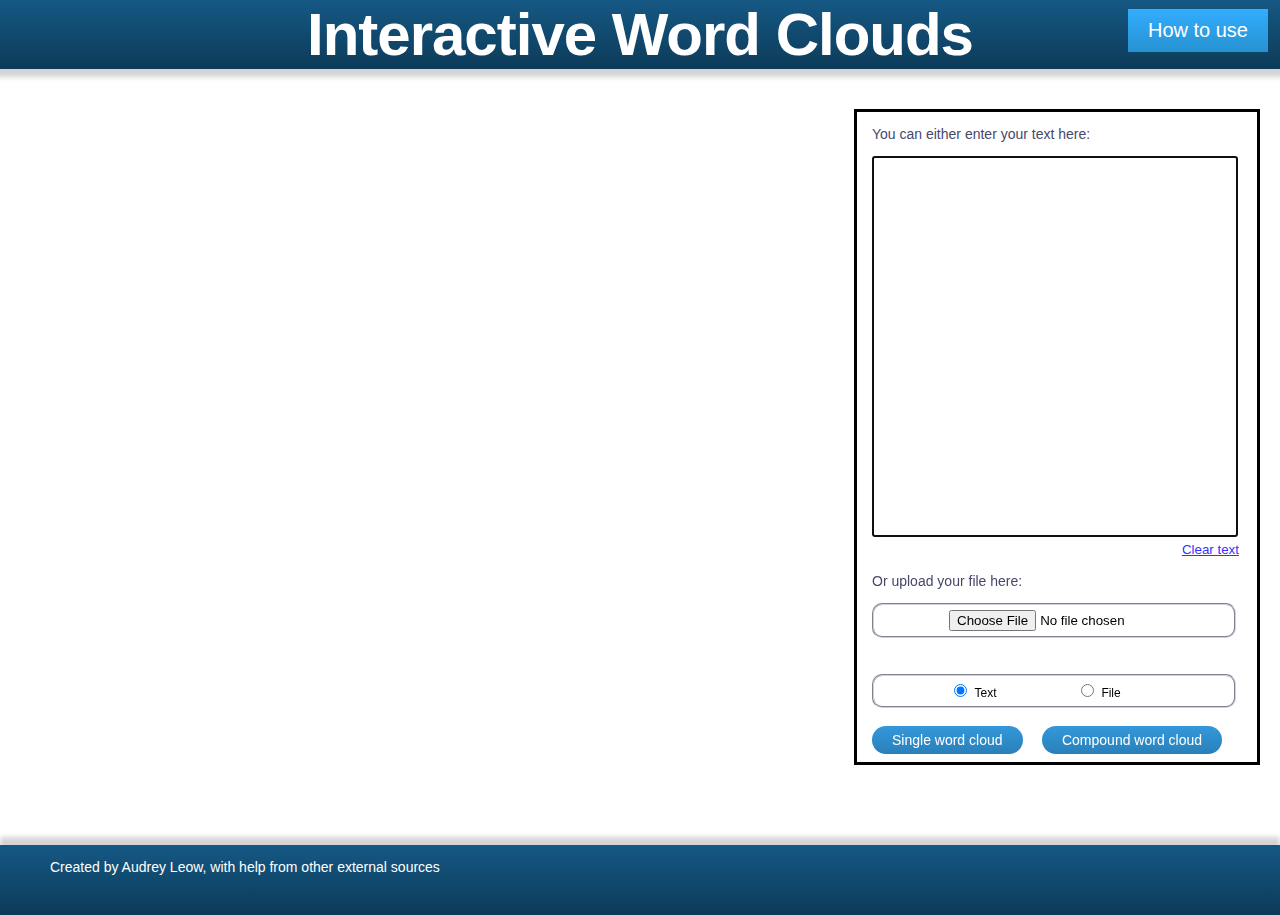
<file: index.html>
<!-- Copyright (c) 2011 Timothy Guan-tin Chien, http://timc.idv.tw/

Permission is hereby granted, free of charge, to any person obtaining a copy of this software and associated documentation files (the "Software"), to
deal in the Software without restriction, including without limitation the rights to use, copy, modify, merge, publish, distribute, sublicense, and/or
sell copies of the Software, and to permit persons to whom the Software is furnished to do so, subject to the following conditions:

The above copyright notice and this permission notice shall be included in all copies or substantial portions of the Software.

THE SOFTWARE IS PROVIDED "AS IS", WITHOUT WARRANTY OF ANY KIND, EXPRESS OR IMPLIED, INCLUDING BUT NOT LIMITED TO THE WARRANTIES OF
MERCHANTABILITY, FITNESS FOR A PARTICULAR PURPOSE AND NONINFRINGEMENT. IN NO EVENT SHALL THE AUTHORS OR COPYRIGHT HOLDERS BE
LIABLE FOR ANY CLAIM, DAMAGES OR OTHER LIABILITY, WHETHER IN AN ACTION OF CONTRACT, TORT OR OTHERWISE, ARISING FROM, OUT OF OR IN CONNECTION
WITH THE SOFTWARE OR THE USE OR OTHER DEALINGS IN THE SOFTWARE. -->
<!DOCTYPE html>
<html>
	<head>
    	<meta charset="utf-8"/>
		<title>Interactive Word Clouds</title>
    	<link rel="stylesheet" type="text/css" href="index.css">
    	<!-- Text corpus calculation in Javascript. Supports Chinese, English. -->
		<script type="text/javascript" src="wordfreq-master/src/wordfreq.js"></script>
    	<!-- Tag cloud/Wordle presentation on 2D canvas or HTML -->
    	<script type="text/javascript" src="wordcloud2.js-master/src/wordcloud2.js"></script>
		<!-- pdf.js which allows me to handle pdf files -->
		<script type="text/javascript" src="pdf.js-gh-pages/build/pdf.js"></script>
	</head>
	<body onload="resetPage()">
		<header>
			<h1 id="headerTitle">Interactive Word Clouds</h1>
			<a class="headerButton" href="help.html">How to use</a>
		</header>

    	<div id="controls">
      		<form>
        		<p id="enterTextLabel" class="formContents">You can either enter your text here:</p>
        		<textarea autofocus class="formContents" id="wordCloudText" rows="25" cols="45" autocomplete="off" onkeyup="radioChangeToText()"></textarea>
        		<br>
        		<button id="clearText" type="button" onclick="clearTextArea()">Clear text</button>
        		<br>

        		<p class="formContents">Or upload your file here:</p>
        		<div class="formBox formContents">
					<input class="formContents" id="fileUpload" type="file" accept="application/pdf,text/html,text/plain" onchange="radioChangeToFile()"></input>
        		</div>

        		<br>
				<br>
        		<div class="formBox formContents">
        			<input class="selection" id="textRadioSelection" name="radioSelection" type="radio" value="text" onclick="makeTextRadioChecked()">
        				<label>Text</label>
        			</input>
        			<input class="selection" id="fileRadioSelection" name="radioSelection" type="radio" value="file" onclick="makeFileRadioChecked()">
        				<label>File</label>
        			</input>
        		</div>

        		<br>
        		<button id="wordCloudButton" type="button" onclick="generateSingleWordCloud()">Single word cloud</button>
						<button id="wordCloudButton" type="button" onclick="generateCompoundWordCloud()">Compound word cloud</button>
      		</form>
    	</div>
    	<!-- <div id="my_canvas"></div> -->
		<canvas id="my_canvas" width="800" height="650"></canvas>

    	<footer>
    		<p class="footer">Created by Audrey Leow, with help from other external sources</p>
    	</footer>

	    <!-- Javascript to create the wordclouds -->
	    <script type="text/javascript">
	    // Function to make sure that only the text radio button has the checked attribute
	    function makeTextRadioChecked() {
	    	var textRadioButton = document.getElementById("textRadioSelection");
	    	var fileRadioButton = document.getElementById("fileRadioSelection");

	    	// Add checked attribute to the radio button for text
	    	textRadioButton.checked = true;
	    	// Remove checked attribute to radio button for file
	    	fileRadioButton.checked = false;
	    }//makeTextRadioChecked

	    // Function to make sure that only the file radio button has the checked attribute
	    function makeFileRadioChecked() {
	    	var textRadioButton = document.getElementById("textRadioSelection");
	    	var fileRadioButton = document.getElementById("fileRadioSelection");

	    	// Add checked attribute to radio button for file
	    	fileRadioButton.checked = true;
	    	// Remove checked attribute to radio button for text
	    	textRadioButton.checked = false;
	    }//makeFileRadioChecked

	    // Function to change radio button to file
	    function radioChangeToFile() {
	    	var fileContents = document.getElementById("fileUpload").files;
	    	var file = fileContents[0];

	    	var textRadioButton = document.getElementById("textRadioSelection");
	    	var fileRadioButton = document.getElementById("fileRadioSelection");

			if (file) {
				// If there is, then add the checked attribute to the radio button for file
				fileRadioButton.checked = true;
	    		// Remove the checked attribute to the radio button for text
	    		textRadioButton.checked = false;
	    	}
	    }//radioChangeToFile

	    // Function to change radio button to text
	    function radioChangeToText() {
	    	var text = document.getElementById("wordCloudText").value;
	    	var textRadioButton = document.getElementById("textRadioSelection");
	    	var fileRadioButton = document.getElementById("fileRadioSelection");

	    	if (text != "") {
	    		// If there is, then add the checked attribute to the radio button for text
				textRadioButton.checked = true;
	    		// Remove the checked attribute to the radio button for file
	    		fileRadioButton.checked = false;
	    	}
	    }//radioChangeToText

	    // Function to reset the page
	    function resetPage() {
	    	setTimeout(function() {
	    		var canvas = document.getElementById("my_canvas");
	    		// Clear the canvas
	    		canvas.innerHTML = "";
	    		var fileInput = document.getElementById("fileUpload");
	    		// Clear the file input
	    		fileInput.value = "";
	    		// Set the focus to be on the text area
	    		var textArea = document.getElementById("wordCloudText");
	    		textArea.focus();
	    		var textRadioButton = document.getElementById("textRadioSelection");
	    		var fileRadioButton = document.getElementById("fileRadioSelection");
	    		textRadioButton.checked = true;
	    		fileRadioButton.checked = false;
	    	}, 100);
	    }//resetPage

	    // Function to clear the text area
	    function clearTextArea() {
	    	var textArea = document.getElementById("wordCloudText");
	    	// Clear the text area
	    	textArea.value = "";
	    }//clearTextArea

			// Function to display the word cloud consisting of single words
			function displaySingleWordCloud(text) {
				// Create an options object for initialization
	    	var options = {
	      		workerUrl: 'wordfreq-master/src/wordfreq.worker.js',
	      		minimumCount: 1
	    	};

				// Generate the word frequencies list and then use the list to generate the wordcloud
				var wordfreq = WordFreq(options).process(text).getList(function (list) {
					var canvas = document.getElementById("my_canvas");
					var listToUse = list;
					var options = {};
					var weight = 0;

					// Create a shortened list which only has 60 words if the length of original list is more than 60
					if (list.length > 60) {
						var shortenedList = list.slice(0, 60);
						listToUse = shortenedList;
					}

					console.log("Word with largest word frequency: " + listToUse[0][0]);
					console.log("Word frequency for that word: " + listToUse[0][1]);

					if (listToUse[0][1] <= 10) {
						weight = 10;
					} else if (listToUse[0][1] > 10 && listToUse[0][1] <= 20) {
						weight = 8;
					} else if (listToUse[0][1] > 20 && listToUse[0][1] <= 50){
						weight = 4;
					} else if (listToUse[0][1] > 50 && listToUse[0][1] <= 70) {
						weight = 2.5;
					} else if (listToUse[0][1] > 70 && listToUse[0][1] <= 100) {
						weight = 1;
					} else {
						weight = 0.17;
					}

					// Generate the options
					options = {
						list: listToUse,
						weightFactor: weight,
						wait: 50,
						rotateRatio: 0
					};

					// Generate the wordcloud in the canvas with the options provided
					var wordcloud = WordCloud(canvas, options);
				});
			}//displaySingleWordCloud

	    // Function to generate single word word clouds
	    function generateSingleWordCloud() {
	    	// See which radio button is checked
	    	var textRadioButton = document.getElementById("textRadioSelection");
	    	var fileRadioButton = document.getElementById("fileRadioSelection");

	    	if (fileRadioButton.checked) {	// User chose to create word cloud from file
	    		// Get the contents of the file
	      		var fileContents = document.getElementById("fileUpload").files;
	      		var file = fileContents[0];

	      		if (file) {
	      			var fReader = new FileReader();
	      			var textType = /text.*/;
					var pdfType = /application.pdf/;

	      			if (file.type.match(textType)) {	// If the type of file is a text file
	      				fReader.onload = function(e) {
	      					var fileText = fReader.result;
	      					// Only generate the word cloud if we have some text
	      					if (fileText != "") {
	      						displaySingleWordCloud(fileText);
	      					} else {
	      						// Clear the canvas as we have no text
	      						var canvas = document.getElementById("my_canvas");
	      						canvas.innerHTML = "";
	      					}
	      				}
	      				// Read the contents of the text file
	      				fReader.readAsText(file);
	      			} else if (file.type.match(pdfType)) {	// If the type of file is a PDF file
						fReader.onload = function(e) {
							var currPage = 1;
							var numPages = 0;
							var thePDF = null;

							var pageText = "";
							var overallText = "";
							var str = new Array();

	      					var fileData = fReader.result;

							// Function to handle getting the text content of PDF files and generating word cloud from it
							function handlePages(page) {
								page.getTextContent().then(function(textContent) {
									for (var i = 0; i < textContent.items.length; i++) {
										str.push(textContent.items[i].str);
									}
									pageText = str.join("");

									// Generate the word cloud if we have read all the pages in the file
									if (currPage == numPages + 1) {
										overallText = pageText;
										displaySingleWordCloud(overallText);
									}
								});
								// Move on to the next page
								currPage++;
    							if (thePDF !== null && currPage <= numPages)
    							{
        							thePDF.getPage(currPage).then(handlePages);
    							}
							}

							PDFJS.getDocument(fileData).then(function(pdf) {
								// Set PDFJS global object (so we can easily access in our page functions)
								thePDF = pdf;
								// How many pages it has
								numPages = pdf.pdfInfo.numPages;
								// Start with the first page
								pdf.getPage(1).then(handlePages);
							});
	      				}
	      				// Read the contents of the PDF file
	      				fReader.readAsArrayBuffer(file);
	      			} else {
	      				alert("This file format is not supported! Please try again.");
	      			}
	  			}
	    	} else if (textRadioButton.checked) {	// User chose to create word cloud from text
	    		// Get the text in the textarea
	      		var text = document.getElementById("wordCloudText").value;
	      		// Only generate the word cloud if the text area is not empty
	      		if (text != "") {
					displaySingleWordCloud(text);
	      		} else {
	      			// Clear the canvas as we have no text
	      			var canvas = document.getElementById("my_canvas");
	      			canvas.innerHTML = "";
	      		}
	    	}
	    }//generateSingleWordCloud

	    // Function to generate compound word word clouds
	    function generateCompoundWordCloud() {
				var fileContents = document.getElementById("fileUpload").files;
				var file = fileContents[0];

				if (file) {
					var fReader = new FileReader();
					var textType = /text.*/;

					if (file.type.match(textType)) {
						fReader.onload = function(e) {
							var fileText = fReader.result;
							// Only generate the word cloud if we have some text
							if (fileText != "") {
								// Parse file and create list for wordcloud2.js
								var fileTextList = fileText.split("\n");
								var listToUse = [];
								for (var row = 0; row < fileTextList.length; row++) {
									if (fileTextList[row] != "") {
										var rowList = fileTextList[row].split("\t");
										listToUse.push([rowList[1], rowList[0]]);
									}
								}

								var canvas = document.getElementById("my_canvas");
								var options = {};
								var weight = 0;

								// Create a shortened list which only has 60 words if the length of original list is more than 60
								if (listToUse.length > 60) {
									var shortenedList = listToUse.slice(0, 60);
									listToUse = shortenedList;
								}

								if (listToUse[0][1] <= 10) {
									weight = 10;
								} else if (listToUse[0][1] > 10 && listToUse[0][1] <= 20) {
									weight = 8;
								} else if (listToUse[0][1] > 20 && listToUse[0][1] <= 50){
									weight = 4;
								} else if (listToUse[0][1] > 50 && listToUse[0][1] <= 70) {
									weight = 2.5;
								} else if (listToUse[0][1] > 70 && listToUse[0][1] <= 100) {
									weight = 1;
								} else {
									weight = 0.17;
								}

								// Generate the options
								options = {
									list: listToUse,
									weightFactor: weight,
									wait: 50,
									rotateRatio: 0
								};

								// Generate the wordcloud in the canvas with the options provided
								var wordcloud = WordCloud(canvas, options);
							} else {
								// Clear the canvas as we have no text
								var canvas = document.getElementById("my_canvas");
								canvas.innerHTML = "";
							}
						}
						// Read the contents of the text file
						fReader.readAsText(file);
					} else {
						alert("This file format is not supported! Please try again.");
					}
				}
	  	}//generateCompoundWordCloud
	    </script>
	</body>
</html>
</file>
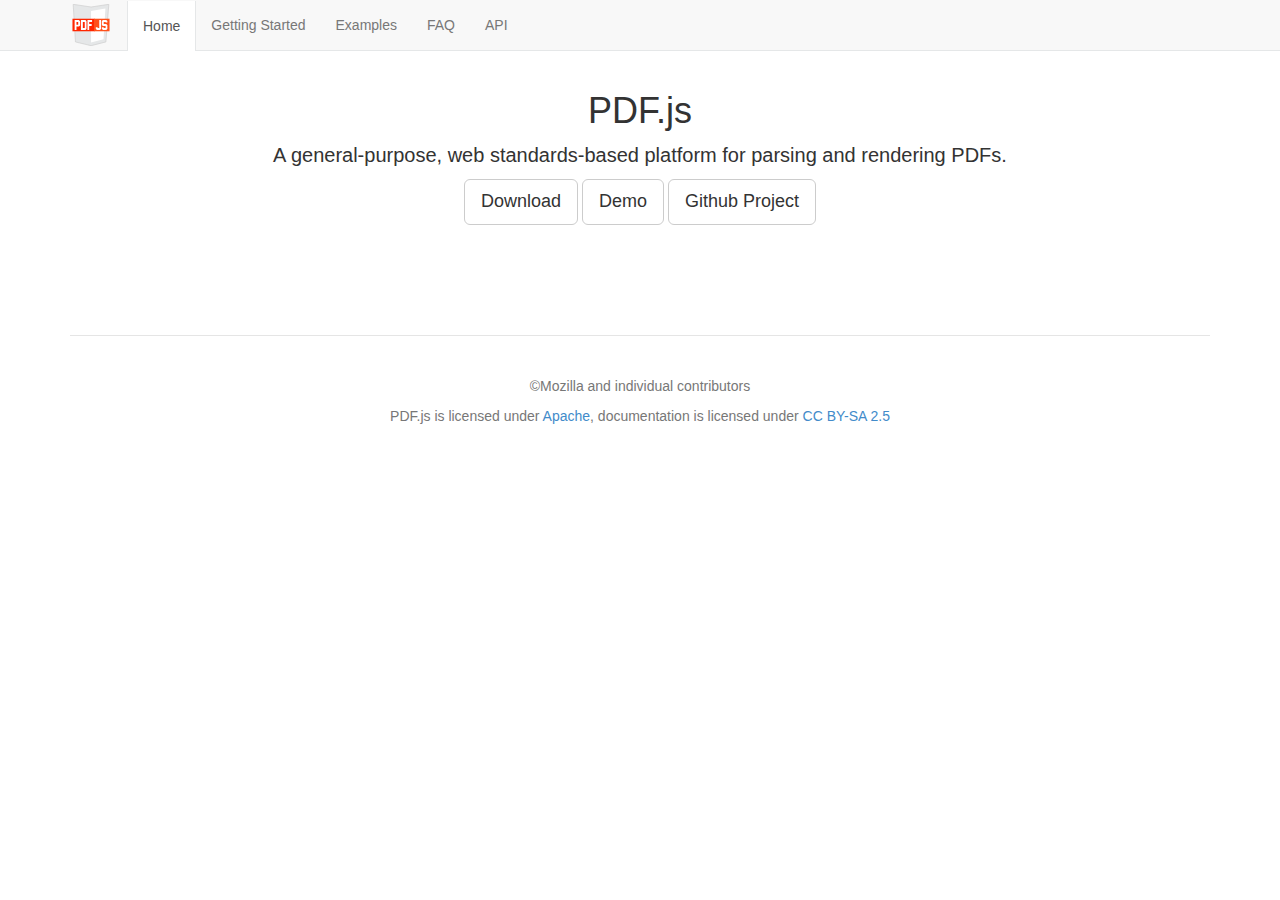
<file: pdf.js-gh-pages/index.html>
<!DOCTYPE html>
<html lang="en">
  <head>
    <meta charset="utf-8">
    <meta name="viewport" content="width=device-width, initial-scale=1.0">
    <meta name="description" content="">
    <meta name="author" content="">
    <link rel="shortcut icon" href="images/favicon.ico">
    <title>PDF.js</title>
    <!-- Bootstrap core CSS-->
    <link href="css/bootstrap.min.css" rel="stylesheet">
    <!-- Custom styles for this template-->
    <link href="css/main.css" rel="stylesheet">
  </head>
  <body>
    <header class="navbar navbar-default navbar-static-top">
      <div class="container">
        <div class="navbar-header">
          <button type="button" data-toggle="collapse" data-target=".navbar-collapse" class="navbar-toggle"><span class="icon-bar"></span><span class="icon-bar"></span><span class="icon-bar"></span></button><a href="#" class="navbar-brand"><img src="images/logo.svg"></a>
        </div>
        <div class="collapse navbar-collapse">
          <ul class="nav navbar-nav">
            <li class="active"><a href="">Home</a></li>
            <li><a href="getting_started/">Getting Started</a></li>
            <li><a href="examples/">Examples</a></li>
            <li><a href="https://github.com/mozilla/pdf.js/wiki/Frequently-Asked-Questions">FAQ</a></li>
            <li><a href="api/">API</a></li>
          </ul>
        </div>
      </div>
    </header>
    <div class="container">
      <div class="starter-template">
        <section class="content"><p><h1 class="text-center"><span class="caps">PDF</span>.js</h1></p>
<p class="text-center" style="font-size: 20px">A general-purpose, web standards-based platform for parsing and rendering<span class="widont">&nbsp;</span>PDFs.
</p>
<p class="text-center">
  <a type="button" class="btn btn-lg btn-default" href="getting_started/#download">Download</a>
  <a type="button" class="btn btn-lg btn-default" href="web/viewer.html">Demo</a>
  <a type="button" class="btn btn-lg btn-default" href="https://github.com/mozilla/pdf.js">Github<span class="widont">&nbsp;</span>Project</a>
</p>
</section>
      </div>
    </div>
    <div class="container">
      <footer>
        <p>&copy;Mozilla and individual contributors</p><p>PDF.js is licensed under <a href="https://github.com/mozilla/pdf.js/blob/master/LICENSE">Apache</a>,
documentation is licensed under <a href="http://creativecommons.org/licenses/by-sa/2.5/">CC BY-SA 2.5</a></p>

      </footer>
    </div>
    <!-- Bootstrap core JavaScript-->
    <script src="js/jquery-2.1.0.min.js"></script>
    <script src="js/bootstrap.min.js"></script>
  </body>
</html>
</file>
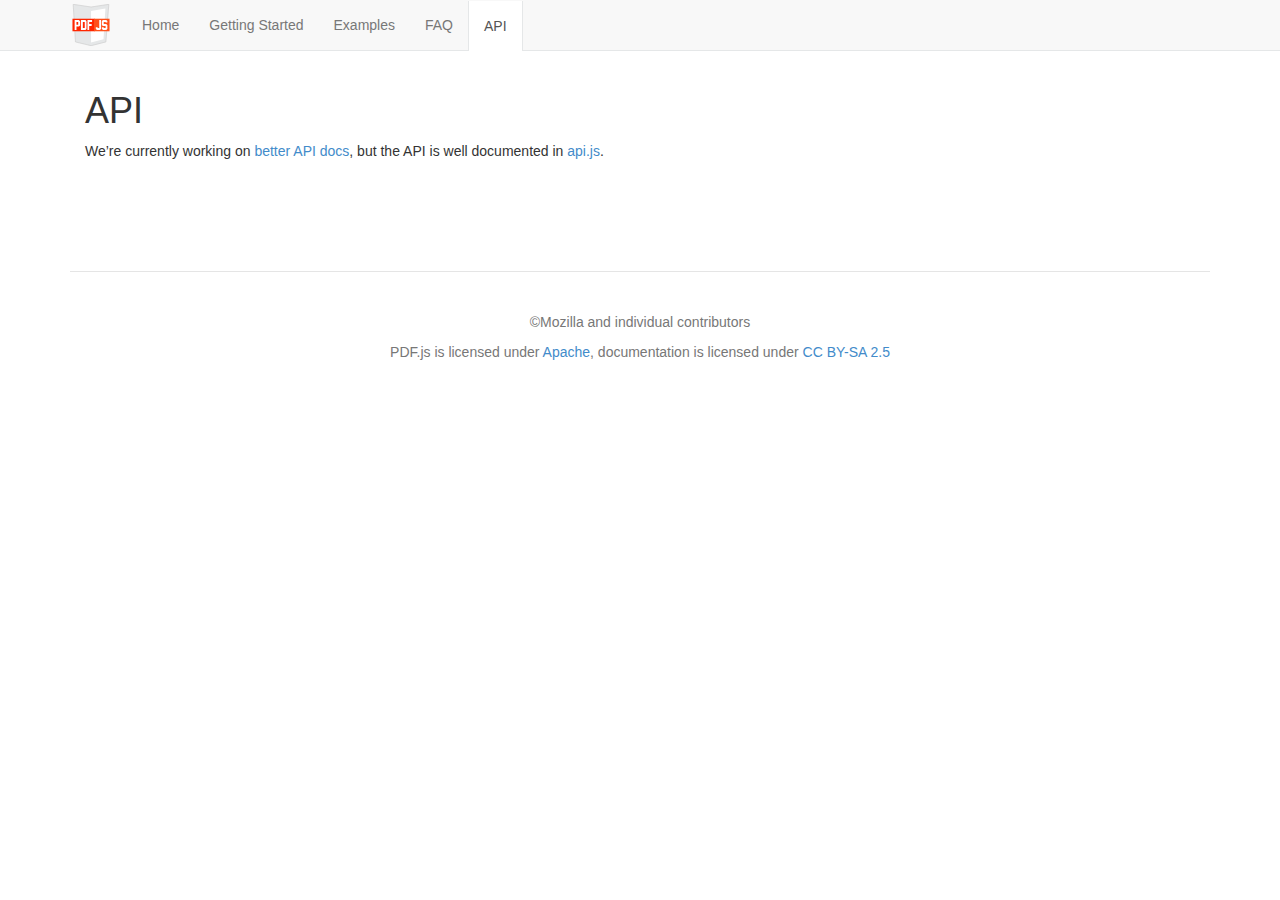
<file: pdf.js-gh-pages/api/index.html>
<!DOCTYPE html>
<html lang="en">
  <head>
    <meta charset="utf-8">
    <meta name="viewport" content="width=device-width, initial-scale=1.0">
    <meta name="description" content="">
    <meta name="author" content="">
    <link rel="shortcut icon" href="../images/favicon.ico">
    <title>API</title>
    <!-- Bootstrap core CSS-->
    <link href="../css/bootstrap.min.css" rel="stylesheet">
    <!-- Custom styles for this template-->
    <link href="../css/main.css" rel="stylesheet">
  </head>
  <body>
    <header class="navbar navbar-default navbar-static-top">
      <div class="container">
        <div class="navbar-header">
          <button type="button" data-toggle="collapse" data-target=".navbar-collapse" class="navbar-toggle"><span class="icon-bar"></span><span class="icon-bar"></span><span class="icon-bar"></span></button><a href="#" class="navbar-brand"><img src="../images/logo.svg"></a>
        </div>
        <div class="collapse navbar-collapse">
          <ul class="nav navbar-nav">
            <li><a href="../">Home</a></li>
            <li><a href="../getting_started/">Getting Started</a></li>
            <li><a href="../examples/">Examples</a></li>
            <li><a href="https://github.com/mozilla/pdf.js/wiki/Frequently-Asked-Questions">FAQ</a></li>
            <li class="active"><a href="../api/">API</a></li>
          </ul>
        </div>
      </div>
    </header>
    <div class="container">
      <div class="starter-template">
        <section class="content"><h1 id="api"><span class="caps">API</span></h1>
<p>We’re currently working on <a href="draft/index.html">better <span class="caps">API</span> docs</a>, but the <span class="caps">API</span> is well documented in <a href="https://github.com/mozilla/pdf.js/blob/master/src/display/api.js">api.js</a>.</p>
</section>
      </div>
    </div>
    <div class="container">
      <footer>
        <p>&copy;Mozilla and individual contributors</p><p>PDF.js is licensed under <a href="https://github.com/mozilla/pdf.js/blob/master/LICENSE">Apache</a>,
documentation is licensed under <a href="http://creativecommons.org/licenses/by-sa/2.5/">CC BY-SA 2.5</a></p>

      </footer>
    </div>
    <!-- Bootstrap core JavaScript-->
    <script src="../js/jquery-2.1.0.min.js"></script>
    <script src="../js/bootstrap.min.js"></script>
  </body>
</html>
</file>
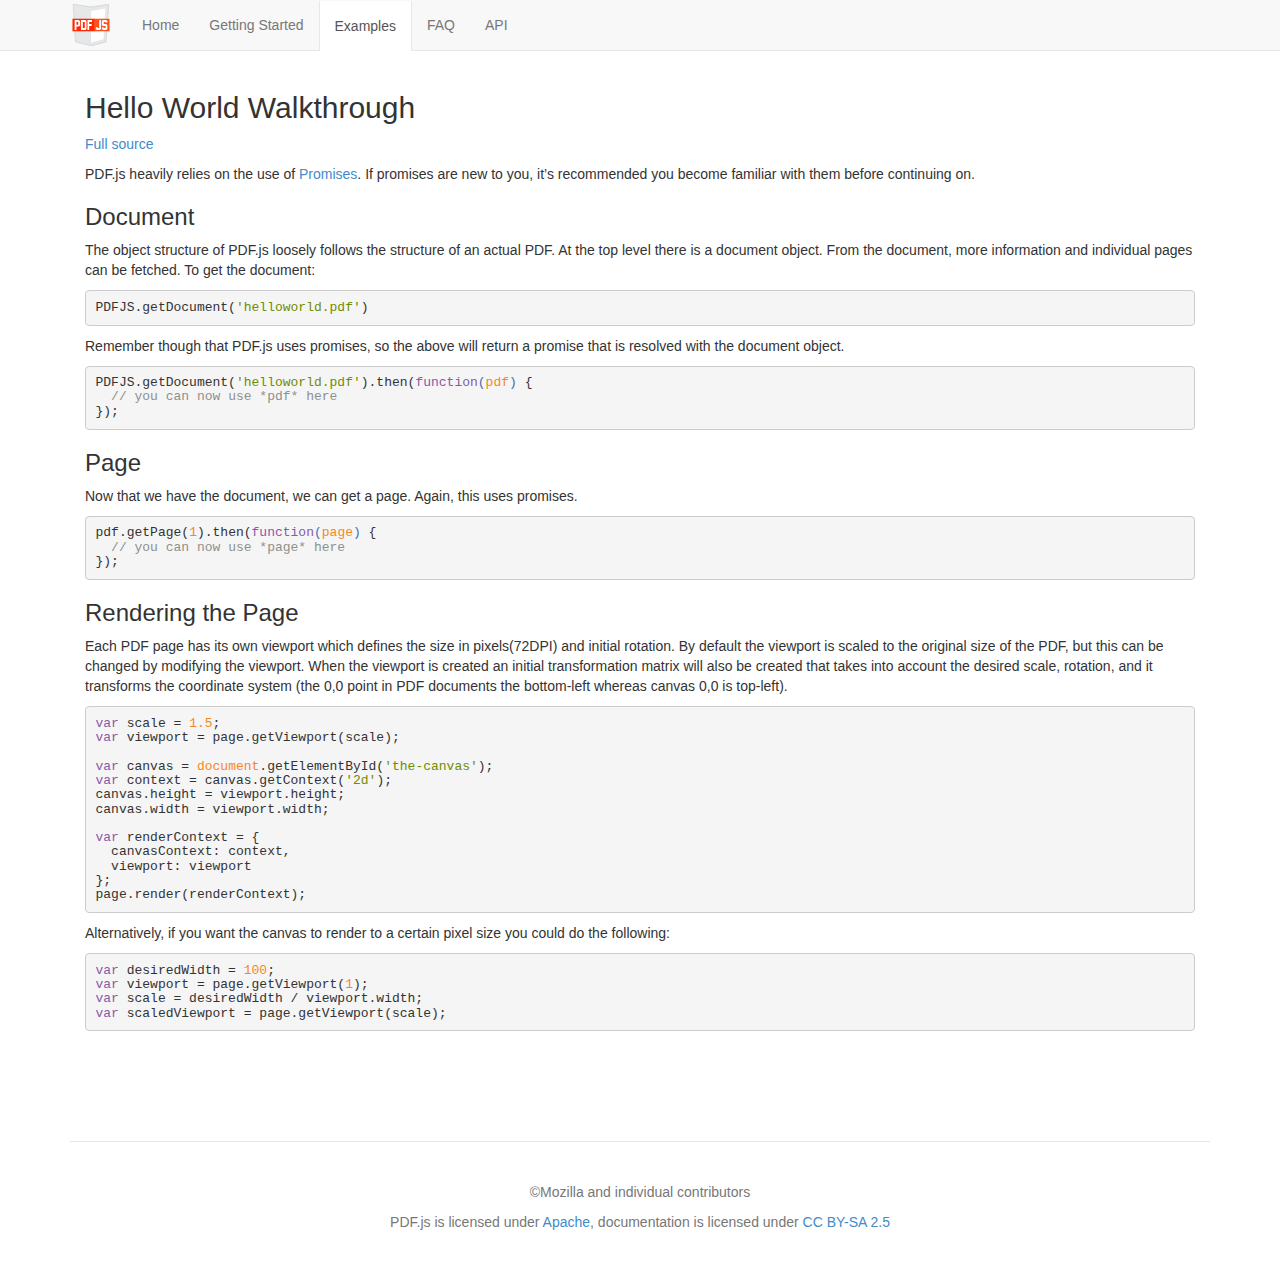
<file: pdf.js-gh-pages/examples/index.html>
<!DOCTYPE html>
<html lang="en">
  <head>
    <meta charset="utf-8">
    <meta name="viewport" content="width=device-width, initial-scale=1.0">
    <meta name="description" content="">
    <meta name="author" content="">
    <link rel="shortcut icon" href="../images/favicon.ico">
    <title>Examples</title>
    <!-- Bootstrap core CSS-->
    <link href="../css/bootstrap.min.css" rel="stylesheet">
    <!-- Custom styles for this template-->
    <link href="../css/main.css" rel="stylesheet">
  </head>
  <body>
    <header class="navbar navbar-default navbar-static-top">
      <div class="container">
        <div class="navbar-header">
          <button type="button" data-toggle="collapse" data-target=".navbar-collapse" class="navbar-toggle"><span class="icon-bar"></span><span class="icon-bar"></span><span class="icon-bar"></span></button><a href="#" class="navbar-brand"><img src="../images/logo.svg"></a>
        </div>
        <div class="collapse navbar-collapse">
          <ul class="nav navbar-nav">
            <li><a href="../">Home</a></li>
            <li><a href="../getting_started/">Getting Started</a></li>
            <li class="active"><a href="../examples/">Examples</a></li>
            <li><a href="https://github.com/mozilla/pdf.js/wiki/Frequently-Asked-Questions">FAQ</a></li>
            <li><a href="../api/">API</a></li>
          </ul>
        </div>
      </div>
    </header>
    <div class="container">
      <div class="starter-template">
        <section class="content"><h2 id="hello-world-walkthrough">Hello World Walkthrough</h2>
<p><a href="https://github.com/mozilla/pdf.js/tree/master/examples/helloworld">Full source</a></p>
<p><span class="caps">PDF</span>.js heavily relies on the use of <a href="https://developer.mozilla.org/docs/Web/JavaScript/Reference/Global_Objects/Promise">Promises</a>. If promises are new to you, it’s recommended you become familiar with them before continuing<span class="widont">&nbsp;</span>on.</p>
<h3 id="document">Document</h3>
<p>The object structure of <span class="caps">PDF</span>.js loosely follows the structure of an actual <span class="caps">PDF</span>. At the top level there is a document object. From the document, more information and individual pages can be fetched. To get the<span class="widont">&nbsp;</span>document:</p>
<pre><code class="lang-js">PDFJS.getDocument(<span class="string">'helloworld.pdf'</span>)
</code></pre>
<p>Remember though that <span class="caps">PDF</span>.js uses promises, so the above will return a promise that is resolved with the document<span class="widont">&nbsp;</span>object.</p>
<pre><code class="lang-js">PDFJS.getDocument(<span class="string">'helloworld.pdf'</span>).then(<span class="function"><span class="keyword">function</span>(<span class="params">pdf</span>) </span>{
  <span class="comment">// you can now use *pdf* here</span>
});
</code></pre>
<h3 id="page">Page</h3>
<p>Now that we have the document, we can get a page. Again, this uses<span class="widont">&nbsp;</span>promises.</p>
<pre><code class="lang-js">pdf.getPage(<span class="number">1</span>).then(<span class="function"><span class="keyword">function</span>(<span class="params">page</span>) </span>{
  <span class="comment">// you can now use *page* here</span>
});
</code></pre>
<h3 id="rendering-the-page">Rendering the Page</h3>
<p>Each <span class="caps">PDF</span> page has its own viewport which defines the size in pixels(<span class="caps">72DPI</span>) and initial rotation. By default the viewport is scaled to the original size of the <span class="caps">PDF</span>, but this can be changed by modifying the viewport. When the viewport is created an initial transformation matrix will also be created that takes into account the desired scale, rotation, and it transforms the coordinate system (the 0,0 point in <span class="caps">PDF</span> documents the bottom-left whereas canvas 0,0 is<span class="widont">&nbsp;</span>top-left).</p>
<pre><code class="lang-js"><span class="keyword">var</span> scale = <span class="number">1.5</span>;
<span class="keyword">var</span> viewport = page.getViewport(scale);

<span class="keyword">var</span> canvas = <span class="built_in">document</span>.getElementById(<span class="string">'the-canvas'</span>);
<span class="keyword">var</span> context = canvas.getContext(<span class="string">'2d'</span>);
canvas.height = viewport.height;
canvas.width = viewport.width;

<span class="keyword">var</span> renderContext = {
  canvasContext: context,
  viewport: viewport
};
page.render(renderContext);
</code></pre>
<p>Alternatively, if you want the canvas to render to a certain pixel size you could do the<span class="widont">&nbsp;</span>following:</p>
<pre><code class="lang-js"><span class="keyword">var</span> desiredWidth = <span class="number">100</span>;
<span class="keyword">var</span> viewport = page.getViewport(<span class="number">1</span>);
<span class="keyword">var</span> scale = desiredWidth / viewport.width;
<span class="keyword">var</span> scaledViewport = page.getViewport(scale);
</code></pre>
</section>
      </div>
    </div>
    <div class="container">
      <footer>
        <p>&copy;Mozilla and individual contributors</p><p>PDF.js is licensed under <a href="https://github.com/mozilla/pdf.js/blob/master/LICENSE">Apache</a>,
documentation is licensed under <a href="http://creativecommons.org/licenses/by-sa/2.5/">CC BY-SA 2.5</a></p>

      </footer>
    </div>
    <!-- Bootstrap core JavaScript-->
    <script src="../js/jquery-2.1.0.min.js"></script>
    <script src="../js/bootstrap.min.js"></script>
  </body>
</html>
</file>
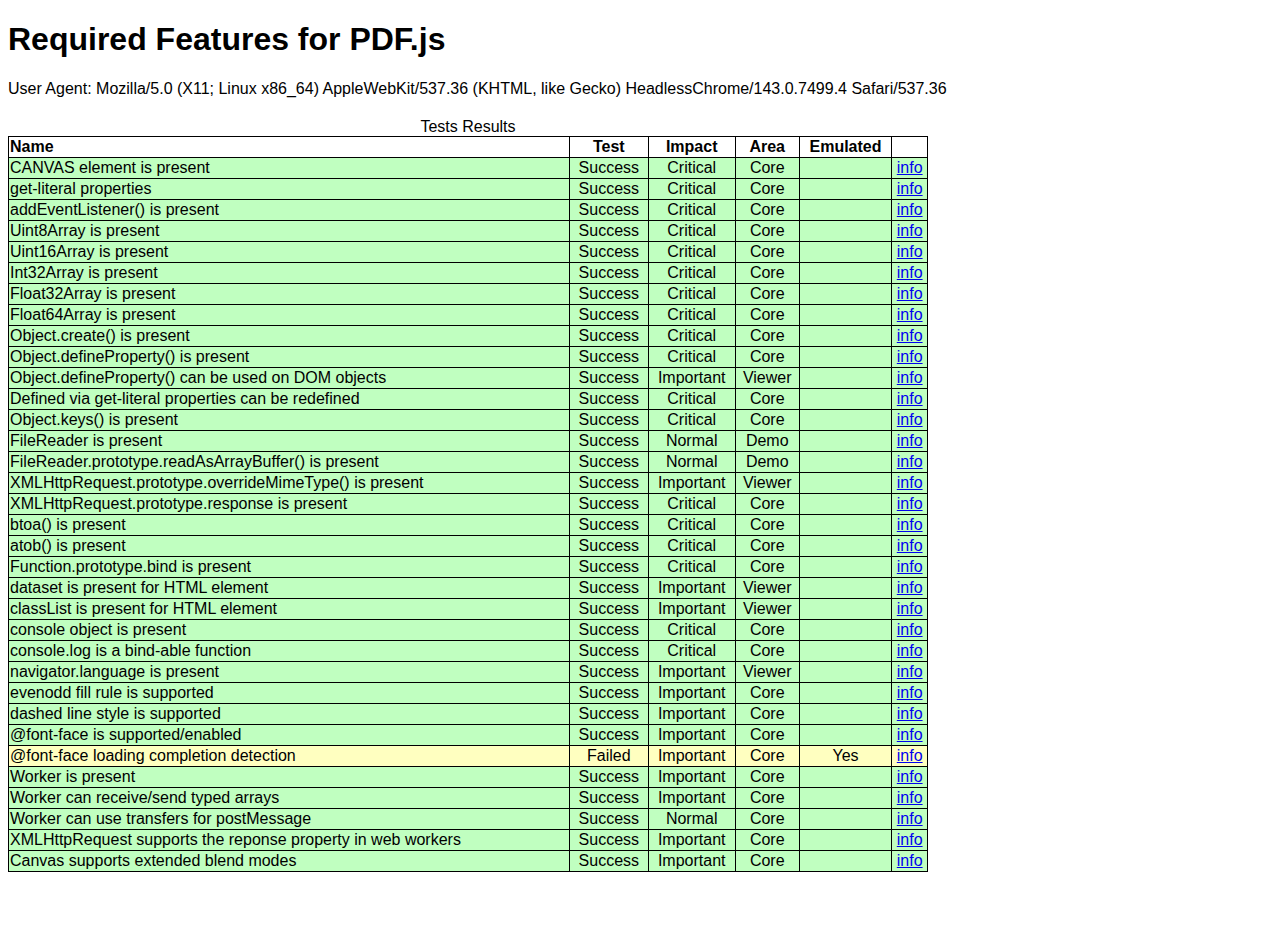
<file: pdf.js-gh-pages/features/index.html>
<!DOCTYPE html>
<!--
Copyright 2012 Mozilla Foundation

Licensed under the Apache License, Version 2.0 (the "License");
you may not use this file except in compliance with the License.
You may obtain a copy of the License at

    http://www.apache.org/licenses/LICENSE-2.0

Unless required by applicable law or agreed to in writing, software
distributed under the License is distributed on an "AS IS" BASIS,
WITHOUT WARRANTIES OR CONDITIONS OF ANY KIND, either express or implied.
See the License for the specific language governing permissions and
limitations under the License.
-->
<html>
  <head>
    <meta charset="utf-8">
    <title>Required features testing for PDF.js</title>
    <style>
    body { font-family: sans-serif; }
    #tests { width: 920px; border-collapse:collapse; margin: 20px 0;  }
    #tests td, #tests th { border: 1px solid black; }
    .name { text-align: left; }
    .test, .emu, .impact, .area { text-align: center; }
    .test-Skipped { background-color: #C0C0C0; }
    .test-Success { background-color: #C0FFC0; }
    .test-Failed { background-color: #FFC0C0; }
    .test-Failed.emu-Yes { background-color: #FFFFC0; }
    </style>
    <style id="fontFaces">
    @font-face { font-family: 'plus'; src: url([data-uri]); }
    </style>
    <script src="tests.js"></script>
  </head>
  <body>
    <h1>Required Features for PDF.js</h1>
    <div>User Agent: <span id="userAgent"></span></div>
    <script>
      document.getElementById('userAgent').innerHTML = navigator.userAgent;
    </script>

    <table id="tests">
      <caption>Tests Results</caption>
      <thead>
        <tr><th class="name">Name</th><th class="test">Test</th><th class="impact">Impact</th><th class="area">Area</th><th class="emu">Emulated</th><th></th></tr>
      </thead>
      <tbody id="output">
      </tbody>
    </table>
    <div id="canvasHolder" style="display: none;">
    </div>
    <div id="plusfontusage" style="font-family: plus; visibility: hidden;">`</div>

    <script>
    var wikiPageBase = 'https://github.com/mozilla/pdf.js/wiki/Required-Browser-Features#user-content-';
    var output = document.getElementById('output');
    // for some browser textContent is absent using innerHTML :/
    for (var i = 0; i < tests.length; i++) {
      var test = tests[i];
      var row = document.createElement('tr');
      row.id = 'test-results-' + test.id;
      var nameTd = document.createElement('td');
      nameTd.className = 'name';
      nameTd.innerHTML = test.name;
      row.appendChild(nameTd);
      var testTd = document.createElement('td');
      testTd.className = 'test';
      testTd.innerHTML = 'Running...';
      row.appendChild(testTd);
      var impactTd = document.createElement('td');
      impactTd.className = 'impact';
      impactTd.innerHTML = test.impact;
      row.appendChild(impactTd);
      var areaTd = document.createElement('td');
      areaTd.className = 'area';
      areaTd.innerHTML = test.area;
      row.appendChild(areaTd);
      var emulatedTd = document.createElement('td');
      emulatedTd.className = 'emu';
      row.appendChild(emulatedTd);
      output.appendChild(row);
      var infoTd = document.createElement('td');
      infoTd.className = 'emu';
      var infoA = document.createElement('a');
      infoA.href = wikiPageBase + test.id;
      infoA.innerHTML = 'info';
      infoTd.appendChild(infoA);
      row.appendChild(infoTd);
      output.appendChild(row);

      var publish = (function(row, testTd, emulatedTd) {
        return function (result) {
          row.className = 'test-' + result.output + ' emu-' + result.emulated;
          testTd.innerHTML = result.output;
          emulatedTd.innerHTML = result.emulated;
        };
      })(row, testTd, emulatedTd);

      var result;
      try {
        result = test.run();
      } catch (e) {
        console.error('test run failed: ' + e);
        result = { output: 'Failed', emulated: '?' };
      }
      if (result.then)
        result.then(publish);
      else
        publish(result);
    }
    </script>

  </body>
</html>
</file>
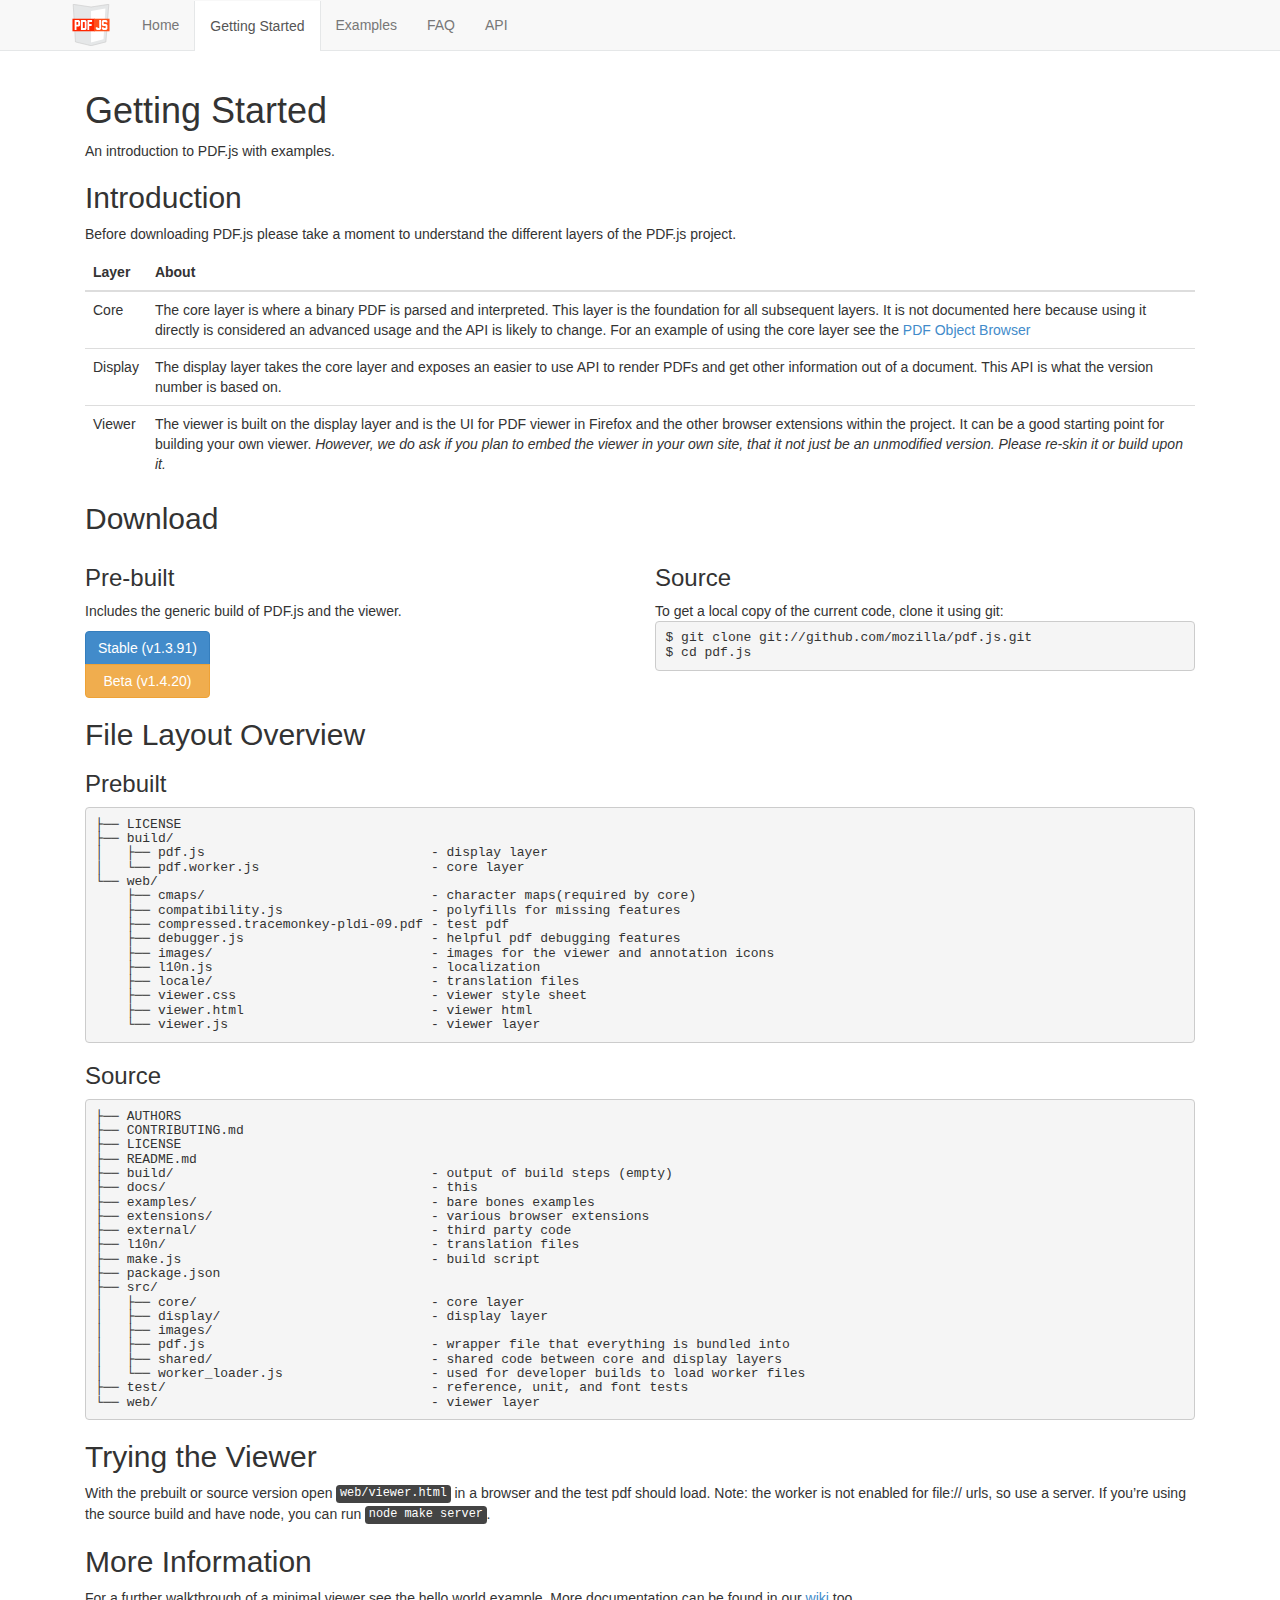
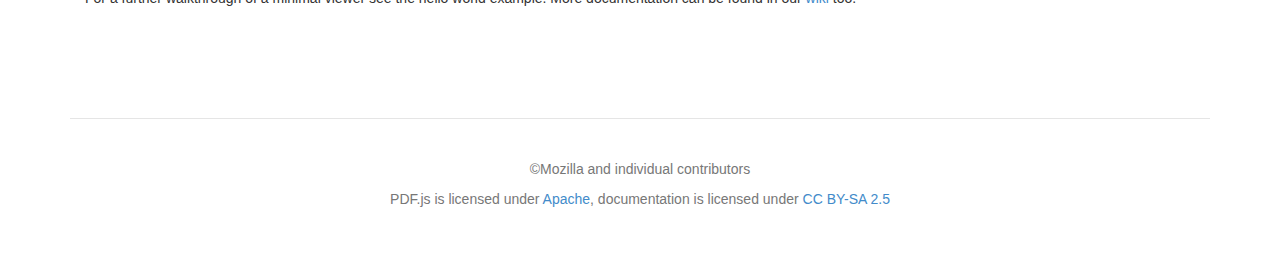
<file: pdf.js-gh-pages/getting_started/index.html>
<!DOCTYPE html>
<html lang="en">
  <head>
    <meta charset="utf-8">
    <meta name="viewport" content="width=device-width, initial-scale=1.0">
    <meta name="description" content="">
    <meta name="author" content="">
    <link rel="shortcut icon" href="../images/favicon.ico">
    <title>Getting Started</title>
    <!-- Bootstrap core CSS-->
    <link href="../css/bootstrap.min.css" rel="stylesheet">
    <!-- Custom styles for this template-->
    <link href="../css/main.css" rel="stylesheet">
  </head>
  <body>
    <header class="navbar navbar-default navbar-static-top">
      <div class="container">
        <div class="navbar-header">
          <button type="button" data-toggle="collapse" data-target=".navbar-collapse" class="navbar-toggle"><span class="icon-bar"></span><span class="icon-bar"></span><span class="icon-bar"></span></button><a href="#" class="navbar-brand"><img src="../images/logo.svg"></a>
        </div>
        <div class="collapse navbar-collapse">
          <ul class="nav navbar-nav">
            <li><a href="../">Home</a></li>
            <li class="active"><a href="../getting_started/">Getting Started</a></li>
            <li><a href="../examples/">Examples</a></li>
            <li><a href="https://github.com/mozilla/pdf.js/wiki/Frequently-Asked-Questions">FAQ</a></li>
            <li><a href="../api/">API</a></li>
          </ul>
        </div>
      </div>
    </header>
    <div class="container">
      <div class="starter-template">
        <section class="content"><h1 id="getting-started">Getting Started</h1>
<p>An introduction to <span class="caps">PDF</span>.js with<span class="widont">&nbsp;</span>examples.</p>
<h2 id="introduction">Introduction</h2>
<p>Before downloading <span class="caps">PDF</span>.js please take a moment to understand the different layers of the <span class="caps">PDF</span>.js<span class="widont">&nbsp;</span>project.</p>
<table class="table">
  <thead>
    <tr>
      <th>Layer</th>
      <th>About</th>
    </tr>
  </thead>
  <tbody>
    <tr>
      <td>Core</td>
      <td>The core layer is where a binary <span class="caps">PDF</span> is parsed and interpreted. This layer is the foundation for all subsequent layers. It is not documented here because using it directly is considered an advanced usage and the <span class="caps">API</span> is likely to change. For an example of using the core layer see the <a href="https://github.com/brendandahl/pdf.js.utils/tree/master/browser"><span class="caps">PDF</span> Object Browser</a>
      </td>
    </tr>
    <tr>
      <td>Display</td>
      <td>The display layer takes the core layer and exposes an easier to use <span class="caps">API</span> to render PDFs and get other information out of a document. This <span class="caps">API</span> is what the version number is based on.</td>
    </tr>
    <tr>
      <td>Viewer</td>
      <td>The viewer is built on the display layer and is the <span class="caps">UI</span> for <span class="caps">PDF</span> viewer in Firefox and the other browser extensions within the project. It can be a good starting point for building your own viewer. <em>However, we do ask if you plan to embed the viewer in your own site, that it not just be an unmodified version. Please re-skin it or build upon it.</em></td>
    </tr>
  </tbody>
</table>

<h2 id="download">Download</h2>
<div class="row">
  <div class="col-md-6">
    <h3>Pre-built</h3>
    <p>
      Includes the generic build of <span class="caps">PDF</span>.js and the<span class="widont">&nbsp;</span>viewer.
    </p>
    <span class="btn-group-vertical centered">
      <a type="button" class="btn btn-primary" href="https://github.com/mozilla/pdf.js/releases/download/v1.3.91/pdfjs-1.3.91-dist.zip">Stable (v1.3.91)</a>
      <a type="button" class="btn btn-warning" href="https://github.com/mozilla/pdf.js/releases/download/v1.4.20/pdfjs-1.4.20-dist.zip">Beta (v1.4.20)</a>
    </span>
  </div>
  <div class="col-md-6">
    <h3>Source</h3>
    To get a local copy of the current code, clone it using git:
    <pre><code>$ git clone git://github.com/mozilla/pdf.js.git
$ cd pdf.js
</code></pre>
  </div>
</div>

<h2 id="file-layout-overview">File Layout Overview</h2>
<h3 id="prebuilt">Prebuilt</h3>
<pre><code>├── LICENSE
├── build/
│   ├── pdf.js                             - display layer
│   └── pdf.worker.js                      - core layer
└── web/
    ├── cmaps/                             - character maps(required by core)
    ├── compatibility.js                   - polyfills for missing features
    ├── compressed.tracemonkey-pldi-09.pdf - test pdf
    ├── debugger.js                        - helpful pdf debugging features
    ├── images/                            - images for the viewer and annotation icons
    ├── l10n.js                            - localization
    ├── locale/                            - translation files
    ├── viewer.css                         - viewer style sheet
    ├── viewer.html                        - viewer html
    └── viewer.js                          - viewer layer
</code></pre><h3 id="source">Source</h3>
<pre><code>├── AUTHORS
├── CONTRIBUTING.md
├── LICENSE
├── README.md
├── build/                                 - output of build steps (empty)
├── docs/                                  - this
├── examples/                              - bare bones examples
├── extensions/                            - various browser extensions
├── external/                              - third party code
├── l10n/                                  - translation files
├── make.js                                - build script
├── package.json
├── src/
│   ├── core/                              - core layer
│   ├── display/                           - display layer
│   ├── images/
│   ├── pdf.js                             - wrapper file that everything is bundled into
│   ├── shared/                            - shared code between core and display layers
│   └── worker_loader.js                   - used for developer builds to load worker files
├── test/                                  - reference, unit, and font tests
└── web/                                   - viewer layer
</code></pre><h2 id="trying-the-viewer">Trying the Viewer</h2>
<p>With the prebuilt or source version open <code>web/viewer.html</code> in a browser and the test pdf should load. Note: the worker is not enabled for file:// urls, so use a server. If you’re using the source build and have node, you can run <code>node make server</code>.</p>
<h2 id="more-information">More Information</h2>
<p>For a further walkthrough of a minimal viewer see the hello world example. More documentation can be found in our <a href="https://github.com/mozilla/pdf.js/wiki">wiki</a><span class="widont">&nbsp;</span>too.</p>
</section>
      </div>
    </div>
    <div class="container">
      <footer>
        <p>&copy;Mozilla and individual contributors</p><p>PDF.js is licensed under <a href="https://github.com/mozilla/pdf.js/blob/master/LICENSE">Apache</a>,
documentation is licensed under <a href="http://creativecommons.org/licenses/by-sa/2.5/">CC BY-SA 2.5</a></p>

      </footer>
    </div>
    <!-- Bootstrap core JavaScript-->
    <script src="../js/jquery-2.1.0.min.js"></script>
    <script src="../js/bootstrap.min.js"></script>
  </body>
</html>
</file>
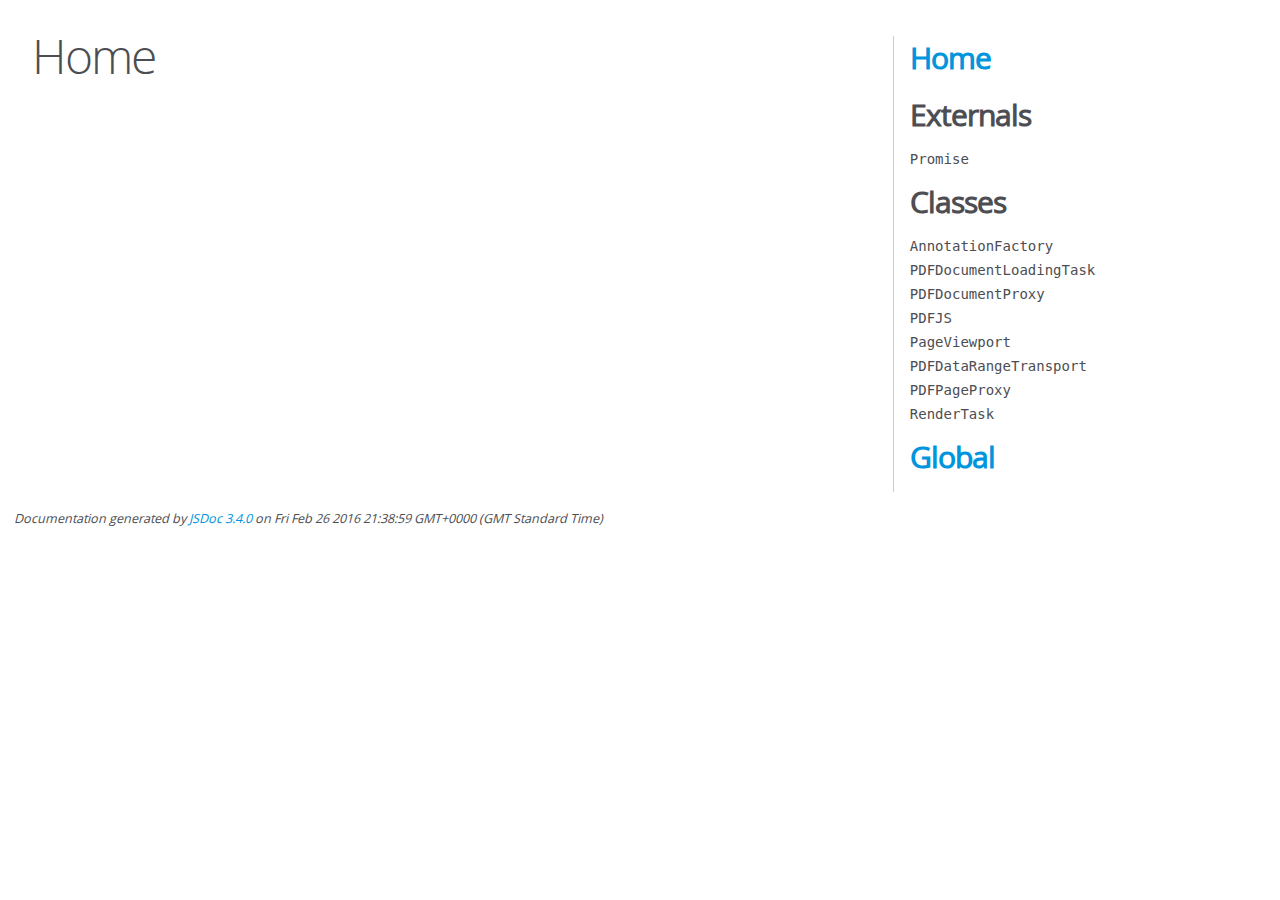
<file: pdf.js-gh-pages/api/draft/index.html>
<!DOCTYPE html>
<html lang="en">
<head>
    <meta charset="utf-8">
    <title>JSDoc: Home</title>

    <script src="scripts/prettify/prettify.js"> </script>
    <script src="scripts/prettify/lang-css.js"> </script>
    <!--[if lt IE 9]>
      <script src="//html5shiv.googlecode.com/svn/trunk/html5.js"></script>
    <![endif]-->
    <link type="text/css" rel="stylesheet" href="styles/prettify-tomorrow.css">
    <link type="text/css" rel="stylesheet" href="styles/jsdoc-default.css">
</head>

<body>

<div id="main">

    <h1 class="page-title">Home</h1>

    



    


    <h3> </h3>










    









</div>

<nav>
    <h2><a href="index.html">Home</a></h2><h3>Externals</h3><ul><li><a href="external-Promise.html">Promise</a></li></ul><h3>Classes</h3><ul><li><a href="AnnotationFactory.html">AnnotationFactory</a></li><li><a href="PDFDocumentLoadingTask.html">PDFDocumentLoadingTask</a></li><li><a href="PDFDocumentProxy.html">PDFDocumentProxy</a></li><li><a href="PDFJS.html">PDFJS</a></li><li><a href="PDFJS.PageViewport.html">PageViewport</a></li><li><a href="PDFJS.PDFDataRangeTransport.html">PDFDataRangeTransport</a></li><li><a href="PDFPageProxy.html">PDFPageProxy</a></li><li><a href="RenderTask.html">RenderTask</a></li></ul><h3><a href="global.html">Global</a></h3>
</nav>

<br class="clear">

<footer>
    Documentation generated by <a href="https://github.com/jsdoc3/jsdoc">JSDoc 3.4.0</a> on Fri Feb 26 2016 21:38:59 GMT+0000 (GMT Standard Time)
</footer>

<script> prettyPrint(); </script>
<script src="scripts/linenumber.js"> </script>
</body>
</html>
</file>
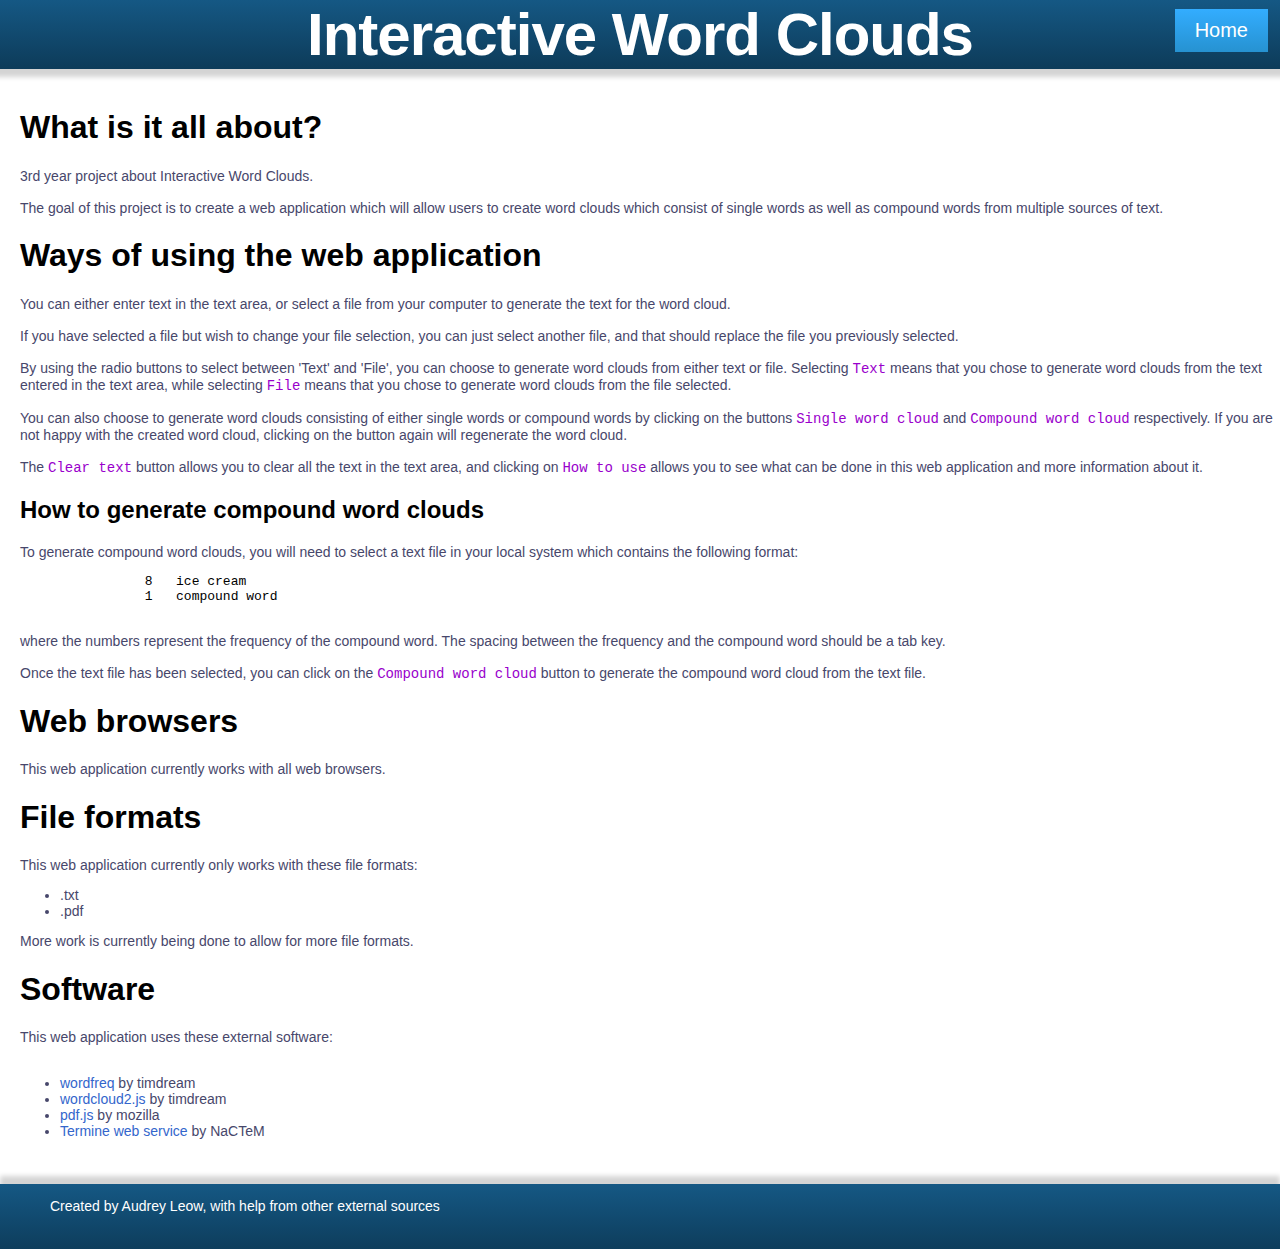
<file: help.html>
<!DOCTYPE html>
<html>
    <head>
        <meta charset="utf-8"/>
		<title>Interactive Word Clouds</title>
    	<link rel="stylesheet" type="text/css" href="index.css">
    </head>
    <body>
        <header>
			<h1 id="headerTitle">Interactive Word Clouds</h1>
			<a class="headerButton" href="index.html">Home</a>
		</header>

        <div id="aboutProject">
            <h1>What is it all about?</h1>
            <p>
                3rd year project about Interactive Word Clouds. <br><br>

                The goal of this project is to create a web application which will allow users to create word clouds which consist of single words as well as compound words from multiple sources of text.
            </p>

            <h1>Ways of using the web application</h1>
            <p>
                You can either enter text in the text area, or select a file from your computer to generate the text for the word cloud.<br><br>

                If you have selected a file but wish to change your file selection, you can just select another file, and that should replace the file you previously selected.<br><br>

                By using the radio buttons to select between 'Text' and 'File', you can choose to generate word clouds from either text or file. Selecting <code>Text</code> means that you chose to generate word clouds from the text entered in the text area, while selecting <code>File</code> means that you chose to generate word clouds from the file selected.<br><br>

                You can also choose to generate word clouds consisting of either single words or compound words by clicking on the buttons <code>Single word cloud</code> and <code>Compound word cloud</code> respectively. If you are not happy with the created word cloud, clicking on the button again will regenerate the word cloud.<br><br>

                The <code>Clear text</code> button allows you to clear all the text in the text area, and clicking on <code>How to use</code> allows you to see what can be done in this web application and more information about it.
            </p>

            <h2>How to generate compound word clouds</h2>
            <p>
              To generate compound word clouds, you will need to select a text file in your local system which contains the following format:
            </p>
            <pre>
                8   ice cream
                1   compound word
            </pre>
            <p>
              where the numbers represent the frequency of the compound word. The spacing between the frequency and the compound word should be a tab key.<br><br>

              Once the text file has been selected, you can click on the <code>Compound word cloud</code> button to generate the compound word cloud from the text file.
            </p>

            <h1>Web browsers</h1>
            <p>
                This web application currently works with all web browsers.
            </p>

            <h1>File formats</h1>
            <p>
                This web application currently only works with these file formats:
                <ul>
                    <li>.txt</li>
                    <li>.pdf</li>
                </ul>
            </p>
            <p>
                More work is currently being done to allow for more file formats.
            </p>

            <h1>Software</h1>
            <p>
                This web application uses these external software:<br><br>
                <ul>
                    <li><a class="externalResources" href="https://github.com/timdream/wordfreq" target="_blank">wordfreq</a> by timdream</li>
                    <li><a class="externalResources" href="https://github.com/timdream/wordcloud2.js" target="_blank">wordcloud2.js</a> by timdream</li>
                    <li><a class="externalResources" href="https://mozilla.github.io/pdf.js/" target="_blank">pdf.js</a> by mozilla</li>
                    <li><a class="externalResources" href="http://www.nactem.ac.uk/software/termine/webservice_key/" target="_blank">Termine web service</a> by NaCTeM</li>
                </ul>
            </p>
        </div>

        <footer>
    		<p class="footer">Created by Audrey Leow, with help from other external sources</p>
    	</footer>
    </body>
</html>
</file>
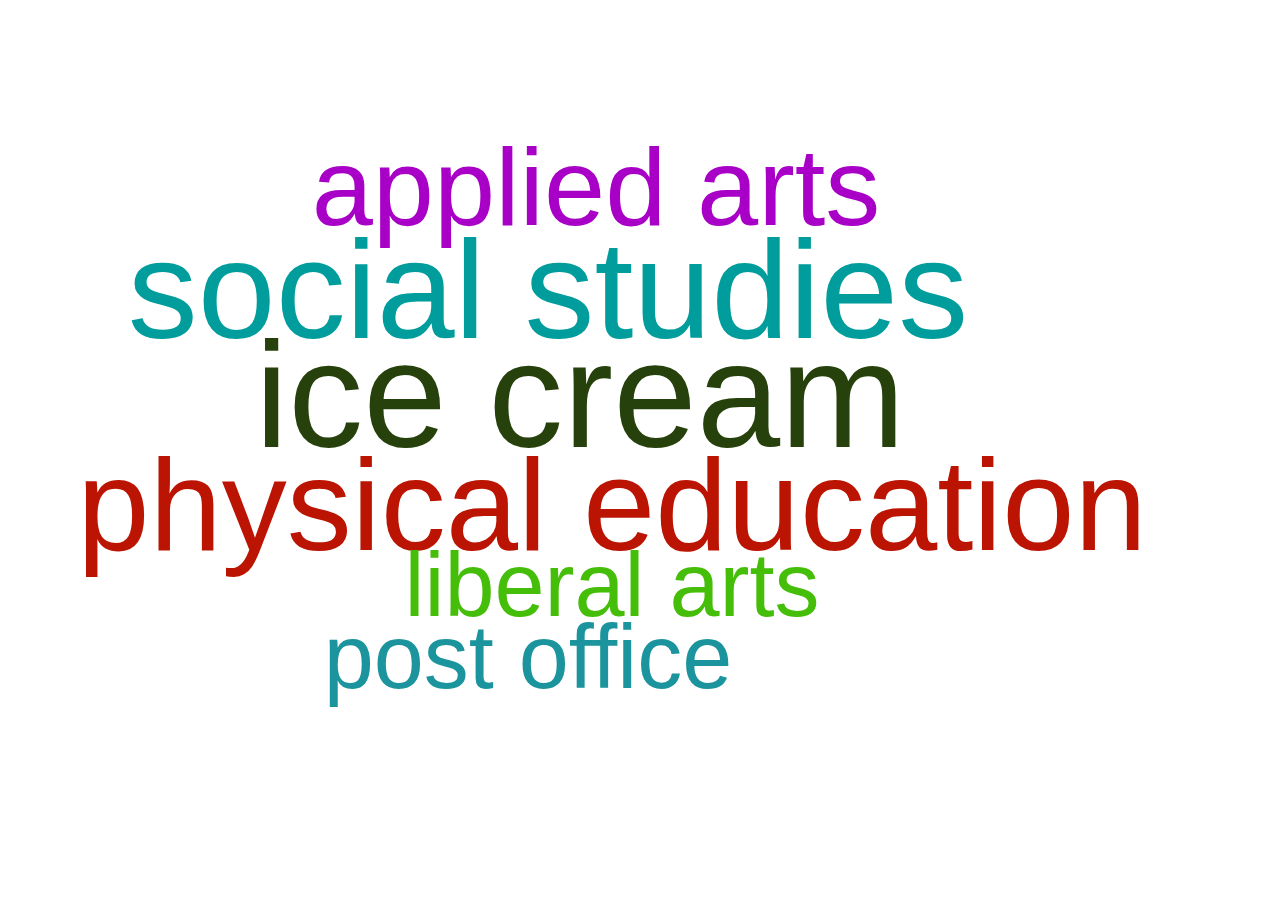
<file: wordcloud2.html>
<!DOCTYPE html>
<html>
	<head>
		<title>wordcloud2.html</title>
    	<!-- This doesn't work in Google Chrome -->
		<script type="text/javascript" src="wordcloud2.js-master/src/wordcloud2.js"></script>
	</head>
	<body>
		<div id="my_canvas" style="width: 1170px; height: 760px;"></div>
		<!-- <canvas id="my_canvas" class="canvas" width="1170" height="760"></canvas> -->
		<!-- <canvas id="my_canvas" class="canvas" width="2340" height="1520" style="width: 1170px; height: 760px;"></canvas> -->
		<script type="text/javascript">
			var canvas = document.getElementById("my_canvas");
			var wordcloud = WordCloud(canvas, { list: [['ice cream', 150], ['social studies', 140], ['physical education', 130], ['word cloud', 120], ['applied arts', 110], ['computer science', 100], ['liberal arts', 90], ['post office', 90]] } );
		</script>
	</body>
</html>
</file>
<file: index.css>
html {
	position: relative;
   	min-height: 100%;
}

#headerTitle {
	color: #ffffff;
	font-family: 'Helvetica Neue', sans-serif;
	font-size: 60px;
	font-weight: bold;
	letter-spacing: -1px;
	text-align: center;
}

body {
	font-family: Arial;
	margin: 0 0 100px; /* bottom = footer height */
}

p, ul {
	color: #47476b;
	font-family: 'Helvetica Neue', sans-serif;
	font-size: 14px;
}

code {
	color: #9900cc;
}

label {
	font-size: 12px;
}

header {
	background-image: -webkit-linear-gradient(top, #155884, #0d3b59);
  	background-image: -moz-linear-gradient(top, #155884, #0d3b59);
  	background-image: -ms-linear-gradient(top, #155884, #0d3b59);
  	background-image: -o-linear-gradient(top, #155884, #0d3b59);
  	background-image: linear-gradient(to bottom, #155884, #0d3b59);
  	margin-top: -40px;
  	margin-left: -8px;
  	margin-right: -8px;
  	-webkit-box-shadow: 0px 8px 5px 0px rgba(212,212,212,1);
    -moz-box-shadow: 0px 8px 5px 0px rgba(212,212,212,1);
	box-shadow: 0px 8px 5px 0px rgba(212,212,212,1);
}

footer {
	background-image: -webkit-linear-gradient(top, #155884, #0d3b59);
  	background-image: -moz-linear-gradient(top, #155884, #0d3b59);
  	background-image: -ms-linear-gradient(top, #155884, #0d3b59);
  	background-image: -o-linear-gradient(top, #155884, #0d3b59);
  	background-image: linear-gradient(to bottom, #155884, #0d3b59);
  	/*margin: 50px -8px -15px -8px;*/
	margin: 50px 0px -15px 0px;
  	-webkit-box-shadow: 0px -8px 5px 0px rgba(212,212,212,1);
    -moz-box-shadow: 0px -8px 5px 0px rgba(212,212,212,1);
	box-shadow: 0px -8px 5px 0px rgba(212,212,212,1);
	position: absolute;
    left: 0;
    bottom: 0;
    height: 70px;
    width: 100%;
}

.footer {
	color: #ffffff;
	margin-left: 50px;
}

#controls {
	width: 400px;
	height: 650px;
	border-style: solid;
	float: right;
	margin-right: 20px;
}

#my_canvas {
	margin-left: 20px;
}

#wordCloudText {
	width: 360px;
	resize: none;
}

#wordCloudButton {
	background: #3498db;
  	background-image: -webkit-linear-gradient(top, #3498db, #2980b9);
  	background-image: -moz-linear-gradient(top, #3498db, #2980b9);
  	background-image: -ms-linear-gradient(top, #3498db, #2980b9);
  	background-image: -o-linear-gradient(top, #3498db, #2980b9);
  	background-image: linear-gradient(to bottom, #3498db, #2980b9);
    -webkit-border-radius: 28;
    -moz-border-radius: 28;
  	border-radius: 28px;
  	font-family: Arial;
  	color: #ffffff;
  	font-size: 14px;
  	padding: 6px 20px 6px 20px;
  	text-decoration: none;
  	margin-left: 15px;
  	border-style: none;
}

#wordCloudButton:hover {
	background: #3cb0fd;
  	background-image: -webkit-linear-gradient(top, #3cb0fd, #3498db);
  	background-image: -moz-linear-gradient(top, #3cb0fd, #3498db);
  	background-image: -ms-linear-gradient(top, #3cb0fd, #3498db);
  	background-image: -o-linear-gradient(top, #3cb0fd, #3498db);
  	background-image: linear-gradient(to bottom, #3cb0fd, #3498db);
  	text-decoration: none;
}

#disabledButton {
	background: #b6bec4;
  	background-image: -webkit-linear-gradient(top, #b6bec4, #7f878c);
  	background-image: -moz-linear-gradient(top, #b6bec4, #7f878c);
  	background-image: -ms-linear-gradient(top, #b6bec4, #7f878c);
  	background-image: -o-linear-gradient(top, #b6bec4, #7f878c);
  	background-image: linear-gradient(to bottom, #b6bec4, #7f878c);
  	-webkit-border-radius: 28;
  	-moz-border-radius: 28;
  	border-radius: 28px;
  	font-family: Arial;
  	color: #ffffff;
  	font-size: 14px;
  	padding: 6px 20px 6px 20px;
  	text-decoration: none;
  	margin-left: 15px;
  	border-style: none;
}

#clearText {
	border-style: none;
	background-color: white;
	float: right;
	text-decoration: underline;
	color: #3333ff;
	margin-right: 12px;
}

.formContents {
	margin-left: 15px;
}

.formBox {
	border-style: groove;
	border-width: 2px;
	border-color: #d0d0e1;
	padding-top: 5px;
	padding-bottom: 5px;
	width: 360px;
	-webkit-border-radius: 10px;
    -moz-border-radius: 10px;
	border-radius: 10px;
}

.selection {
	margin-left: 80px;
}

#fileUpload {
	margin-left: 75px;
	white-space: nowrap;
    overflow: hidden;
    text-overflow: ellipsis;
    width: 250px;
}

.headerButton {
	background: #33adff;
  	background-image: -webkit-linear-gradient(top, #33adff, #2692d1);
  	background-image: -moz-linear-gradient(top, #33adff, #2692d1);
  	background-image: -ms-linear-gradient(top, #33adff, #2692d1);
  	background-image: -o-linear-gradient(top, #33adff, #2692d1);
  	background-image: linear-gradient(to bottom, #33adff, #2692d1);
  	font-family: Arial;
  	color: #ffffff;
  	font-size: 20px;
  	padding: 10px 20px 10px 20px;
  	border-style: none;
  	float: right;
  	margin-top: -100px;
  	margin-right: 20px;
  	text-decoration: none;
}

.headerButton:hover {
	background: #3cb0fd;
  	background-image: -webkit-linear-gradient(top, #3cb0fd, #3498db);
  	background-image: -moz-linear-gradient(top, #3cb0fd, #3498db);
  	background-image: -ms-linear-gradient(top, #3cb0fd, #3498db);
  	background-image: -o-linear-gradient(top, #3cb0fd, #3498db);
  	background-image: linear-gradient(to bottom, #3cb0fd, #3498db);
  	text-decoration: none;
}

#aboutProject {
	margin-left: 20px;
}

.externalResources {
	text-decoration: none;
	color: #3366cc;
}

.externalResources:visited {
	text-decoration: none;
	color: #3366cc;
}

#url{
	width: 355px;
}
</file>
<file: pdf.js-gh-pages/css/main.css>
body {
}
.starter-template {
  padding: 0 15px;
}
.navbar-brand {
  padding: 4px 15px;
}
.navbar-brand img {
  height: 42px;
}
.navbar {
  border-color: #e5e7e8;
}
.navbar-default .navbar-nav > .active > a,
.navbar-default .navbar-nav > .active > a:hover,
.navbar-default .navbar-nav > .active > a:focus  {
  background-color: #fff;
  border: 1px solid #e5e7e8;
  border-width: 0 1px;
  position: relative;
  top: 1px;
}

footer {
  padding-top: 40px;
  padding-bottom: 40px;
  margin-top: 100px;
  color: #777;
  text-align: center;
  border-top: 1px solid #E5E5E5;
}

/* code styling */

code {
  font-family: 'Anonymous Pro', monospace;
  font-size: 0.85em;
  color: #000;
}

pre code {
  display: block;
  line-height: 1.1;
}

p code {
  padding: 0.1em 0.3em 0.2em;
  border-radius: 0.3em;
  position: relative;
  top: -0.15em;
  background: #444;
  color: #fff;
  white-space: nowrap;
}

/* syntax hl stuff */

code.lang-markdown {
  color: #424242;
}

code.lang-markdown .header,
code.lang-markdown .strong {
  font-weight: bold;
}

code.lang-markdown .emphasis {
  font-style: italic;
}

code.lang-markdown .horizontal_rule,
code.lang-markdown .link_label,
code.lang-markdown .code,
code.lang-markdown .header,
code.lang-markdown .link_url {
  color: #555;
}

code.lang-markdown .blockquote,
code.lang-markdown .bullet {
  color: #bbb;
}

/* Tomorrow Theme */
/* http://jmblog.github.com/color-themes-for-google-code-highlightjs */
/* Original theme - https://github.com/chriskempson/tomorrow-theme */
/* http://jmblog.github.com/color-themes-for-google-code-highlightjs */
.tomorrow-comment, pre .comment, pre .title {
  color: #8e908c;
}

.tomorrow-red, pre .variable, pre .attribute, pre .tag, pre .regexp, pre .ruby .constant, pre .xml .tag .title, pre .xml .pi, pre .xml .doctype, pre .html .doctype, pre .css .id, pre .css .class, pre .css .pseudo {
  color: #c82829;
}

.tomorrow-orange, pre .number, pre .preprocessor, pre .built_in, pre .literal, pre .params, pre .constant {
  color: #f5871f;
}

.tomorrow-yellow, pre .class, pre .ruby .class .title, pre .css .rules .attribute {
  color: #eab700;
}

.tomorrow-green, pre .string, pre .value, pre .inheritance, pre .header, pre .ruby .symbol, pre .xml .cdata {
  color: #718c00;
}

.tomorrow-aqua, pre .css .hexcolor {
  color: #3e999f;
}

.tomorrow-blue, pre .function, pre .python .decorator, pre .python .title, pre .ruby .function .title, pre .ruby .title .keyword, pre .perl .sub, pre .javascript .title, pre .coffeescript .title {
  color: #4271ae;
}

.tomorrow-purple, pre .keyword, pre .javascript .function {
  color: #8959a8;
}
</file>
<file: pdf.js-gh-pages/api/draft/styles/prettify-tomorrow.css>
/* Tomorrow Theme */
/* Original theme - https://github.com/chriskempson/tomorrow-theme */
/* Pretty printing styles. Used with prettify.js. */
/* SPAN elements with the classes below are added by prettyprint. */
/* plain text */
.pln {
  color: #4d4d4c; }

@media screen {
  /* string content */
  .str {
    color: #718c00; }

  /* a keyword */
  .kwd {
    color: #8959a8; }

  /* a comment */
  .com {
    color: #8e908c; }

  /* a type name */
  .typ {
    color: #4271ae; }

  /* a literal value */
  .lit {
    color: #f5871f; }

  /* punctuation */
  .pun {
    color: #4d4d4c; }

  /* lisp open bracket */
  .opn {
    color: #4d4d4c; }

  /* lisp close bracket */
  .clo {
    color: #4d4d4c; }

  /* a markup tag name */
  .tag {
    color: #c82829; }

  /* a markup attribute name */
  .atn {
    color: #f5871f; }

  /* a markup attribute value */
  .atv {
    color: #3e999f; }

  /* a declaration */
  .dec {
    color: #f5871f; }

  /* a variable name */
  .var {
    color: #c82829; }

  /* a function name */
  .fun {
    color: #4271ae; } }
/* Use higher contrast and text-weight for printable form. */
@media print, projection {
  .str {
    color: #060; }

  .kwd {
    color: #006;
    font-weight: bold; }

  .com {
    color: #600;
    font-style: italic; }

  .typ {
    color: #404;
    font-weight: bold; }

  .lit {
    color: #044; }

  .pun, .opn, .clo {
    color: #440; }

  .tag {
    color: #006;
    font-weight: bold; }

  .atn {
    color: #404; }

  .atv {
    color: #060; } }
/* Style */
/*
pre.prettyprint {
  background: white;
  font-family: Consolas, Monaco, 'Andale Mono', monospace;
  font-size: 12px;
  line-height: 1.5;
  border: 1px solid #ccc;
  padding: 10px; }
*/

/* Specify class=linenums on a pre to get line numbering */
ol.linenums {
  margin-top: 0;
  margin-bottom: 0; }

/* IE indents via margin-left */
li.L0,
li.L1,
li.L2,
li.L3,
li.L4,
li.L5,
li.L6,
li.L7,
li.L8,
li.L9 {
  /* */ }

/* Alternate shading for lines */
li.L1,
li.L3,
li.L5,
li.L7,
li.L9 {
  /* */ }
</file>
<file: pdf.js-gh-pages/api/draft/styles/jsdoc-default.css>
@font-face {
    font-family: 'Open Sans';
    font-weight: normal;
    font-style: normal;
    src: url('../fonts/OpenSans-Regular-webfont.eot');
    src:
        local('Open Sans'),
        local('OpenSans'),
        url('../fonts/OpenSans-Regular-webfont.eot?#iefix') format('embedded-opentype'),
        url('../fonts/OpenSans-Regular-webfont.woff') format('woff'),
        url('../fonts/OpenSans-Regular-webfont.svg#open_sansregular') format('svg');
}

@font-face {
    font-family: 'Open Sans Light';
    font-weight: normal;
    font-style: normal;
    src: url('../fonts/OpenSans-Light-webfont.eot');
    src:
        local('Open Sans Light'),
        local('OpenSans Light'),
        url('../fonts/OpenSans-Light-webfont.eot?#iefix') format('embedded-opentype'),
        url('../fonts/OpenSans-Light-webfont.woff') format('woff'),
        url('../fonts/OpenSans-Light-webfont.svg#open_sanslight') format('svg');
}

html
{
    overflow: auto;
    background-color: #fff;
    font-size: 14px;
}

body
{
    font-family: 'Open Sans', sans-serif;
    line-height: 1.5;
    color: #4d4e53;
    background-color: white;
}

a, a:visited, a:active {
    color: #0095dd;
    text-decoration: none;
}

a:hover {
    text-decoration: underline;
}

header
{
    display: block;
    padding: 0px 4px;
}

tt, code, kbd, samp {
    font-family: Consolas, Monaco, 'Andale Mono', monospace;
}

.class-description {
    font-size: 130%;
    line-height: 140%;
    margin-bottom: 1em;
    margin-top: 1em;
}

.class-description:empty {
    margin: 0;
}

#main {
    float: left;
    width: 70%;
}

article dl {
    margin-bottom: 40px;
}

section
{
    display: block;
    background-color: #fff;
    padding: 12px 24px;
    border-bottom: 1px solid #ccc;
    margin-right: 30px;
}

.variation {
    display: none;
}

.signature-attributes {
    font-size: 60%;
    color: #aaa;
    font-style: italic;
    font-weight: lighter;
}

nav
{
    display: block;
    float: right;
    margin-top: 28px;
    width: 30%;
    box-sizing: border-box;
    border-left: 1px solid #ccc;
    padding-left: 16px;
}

nav ul {
    font-family: 'Lucida Grande', 'Lucida Sans Unicode', arial, sans-serif;
    font-size: 100%;
    line-height: 17px;
    padding: 0;
    margin: 0;
    list-style-type: none;
}

nav ul a, nav ul a:visited, nav ul a:active {
    font-family: Consolas, Monaco, 'Andale Mono', monospace;
    line-height: 18px;
    color: #4D4E53;
}

nav h3 {
    margin-top: 12px;
}

nav li {
    margin-top: 6px;
}

footer {
    display: block;
    padding: 6px;
    margin-top: 12px;
    font-style: italic;
    font-size: 90%;
}

h1, h2, h3, h4 {
    font-weight: 200;
    margin: 0;
}

h1
{
    font-family: 'Open Sans Light', sans-serif;
    font-size: 48px;
    letter-spacing: -2px;
    margin: 12px 24px 20px;
}

h2, h3
{
    font-size: 30px;
    font-weight: 700;
    letter-spacing: -1px;
    margin-bottom: 12px;
}

h4
{
    font-size: 18px;
    letter-spacing: -0.33px;
    margin-bottom: 12px;
    color: #4d4e53;
}

h5, .container-overview .subsection-title
{
    font-size: 120%;
    font-weight: bold;
    letter-spacing: -0.01em;
    margin: 8px 0 3px 0;
}

h6
{
    font-size: 100%;
    letter-spacing: -0.01em;
    margin: 6px 0 3px 0;
    font-style: italic;
}

.ancestors { color: #999; }
.ancestors a
{
    color: #999 !important;
    text-decoration: none;
}

.clear
{
    clear: both;
}

.important
{
    font-weight: bold;
    color: #950B02;
}

.yes-def {
    text-indent: -1000px;
}

.type-signature {
    color: #aaa;
}

.name, .signature {
    font-family: Consolas, Monaco, 'Andale Mono', monospace;
}

.details { margin-top: 14px; border-left: 2px solid #DDD; }
.details dt { width: 120px; float: left; padding-left: 10px;  padding-top: 6px; }
.details dd { margin-left: 70px; }
.details ul { margin: 0; }
.details ul { list-style-type: none; }
.details li { margin-left: 30px; padding-top: 6px; }
.details pre.prettyprint { margin: 0 }
.details .object-value { padding-top: 0; }

.description {
    margin-bottom: 1em;
    margin-top: 1em;
}

.code-caption
{
    font-style: italic;
    font-size: 107%;
    margin: 0;
}

.prettyprint
{
    border: 1px solid #ddd;
    width: 80%;
    overflow: auto;
}

.prettyprint.source {
    width: inherit;
}

.prettyprint code
{
    font-size: 100%;
    line-height: 18px;
    display: block;
    padding: 4px 12px;
    margin: 0;
    background-color: #fff;
    color: #4D4E53;
}

.prettyprint code span.line
{
  display: inline-block;
}

.prettyprint.linenums
{
  padding-left: 70px;
  -webkit-user-select: none;
  -moz-user-select: none;
  -ms-user-select: none;
  user-select: none;
}

.prettyprint.linenums ol
{
  padding-left: 0;
}

.prettyprint.linenums li
{
  border-left: 3px #ddd solid;
}

.prettyprint.linenums li.selected,
.prettyprint.linenums li.selected *
{
  background-color: lightyellow;
}

.prettyprint.linenums li *
{
  -webkit-user-select: text;
  -moz-user-select: text;
  -ms-user-select: text;
  user-select: text;
}

.params, .props
{
    border-spacing: 0;
    border: 0;
    border-collapse: collapse;
}

.params .name, .props .name, .name code {
    color: #4D4E53;
    font-family: Consolas, Monaco, 'Andale Mono', monospace;
    font-size: 100%;
}

.params td, .params th, .props td, .props th
{
    border: 1px solid #ddd;
    margin: 0px;
    text-align: left;
    vertical-align: top;
    padding: 4px 6px;
    display: table-cell;
}

.params thead tr, .props thead tr
{
    background-color: #ddd;
    font-weight: bold;
}

.params .params thead tr, .props .props thead tr
{
    background-color: #fff;
    font-weight: bold;
}

.params th, .props th { border-right: 1px solid #aaa; }
.params thead .last, .props thead .last { border-right: 1px solid #ddd; }

.params td.description > p:first-child,
.props td.description > p:first-child
{
    margin-top: 0;
    padding-top: 0;
}

.params td.description > p:last-child,
.props td.description > p:last-child
{
    margin-bottom: 0;
    padding-bottom: 0;
}

.disabled {
    color: #454545;
}
</file>
